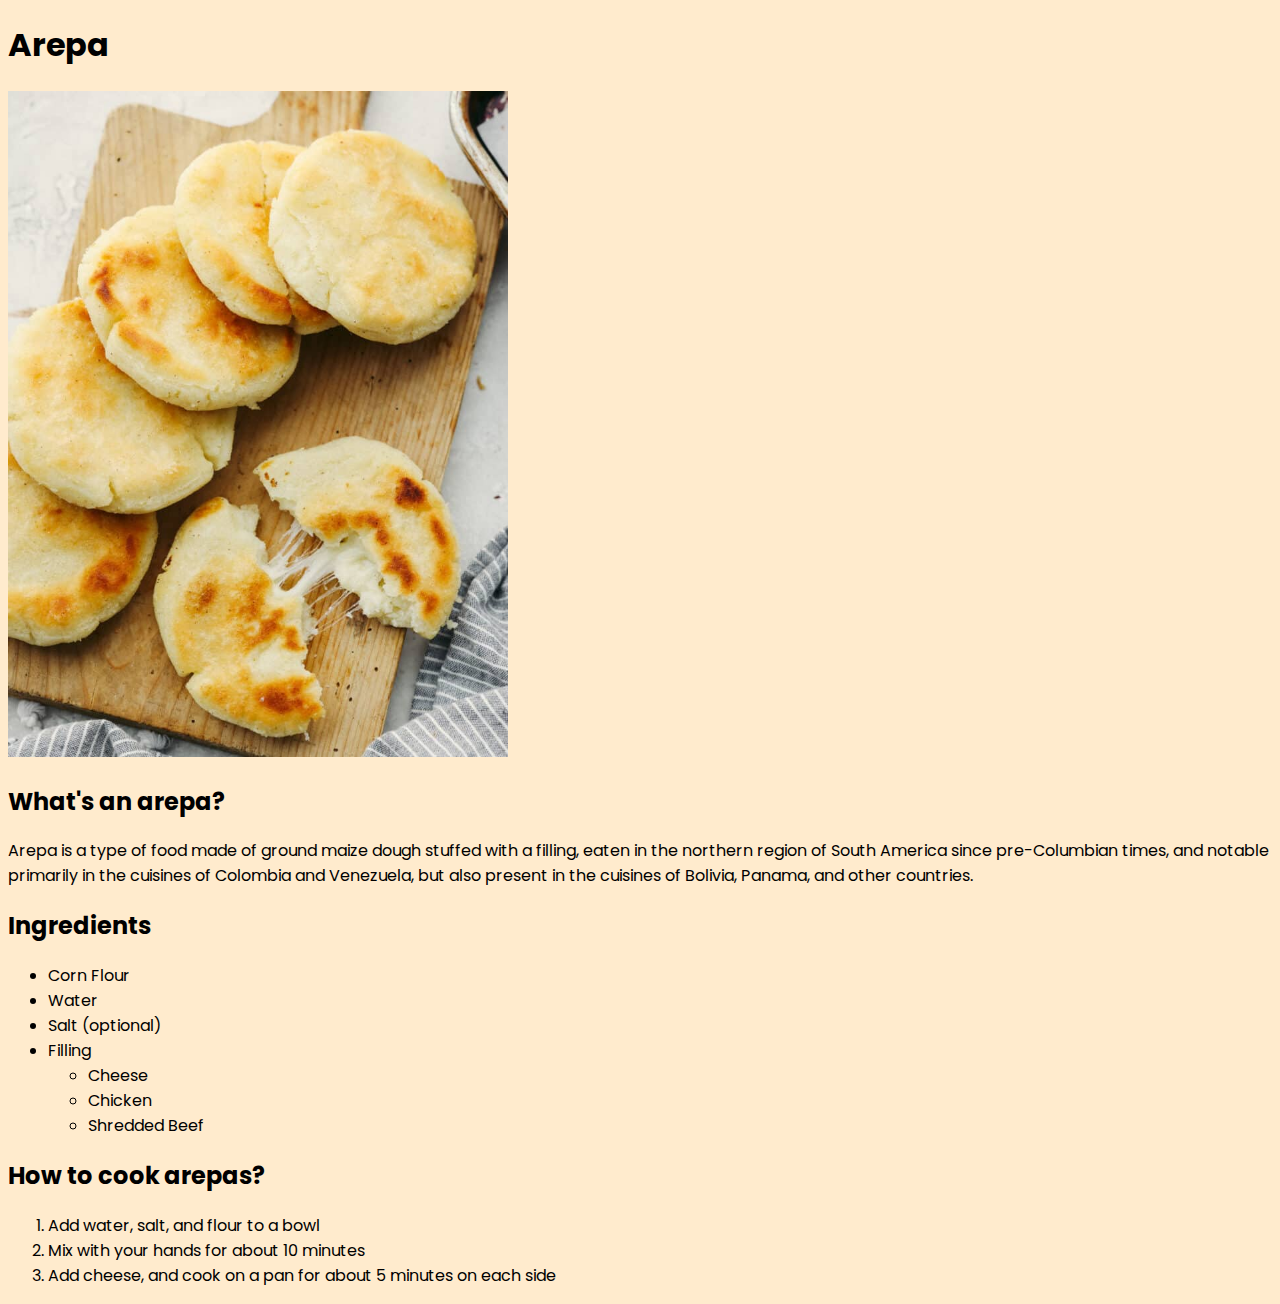
<file: recipes/arepa.html>
<!DOCTYPE html>
<html lang="en">
<head>
    <meta charset="UTF-8">
    <meta http-equiv="X-UA-Compatible" content="IE=edge">
    <meta name="viewport" content="width=device-width, initial-scale=1.0">
    <title>Arepa</title>
    <link rel="stylesheet" href="../styles.css">
    <link rel="stylesheet" href="https://fonts.googleapis.com/css2?family=Poppins">
</head>
<body>
    <h1>Arepa</h1>
    <img alt="Arepa" src="../img/arepa.jpg">
        <h2>What's an arepa?</h2>
            <p>Arepa is a type of food made of ground maize dough stuffed 
            with a filling, eaten in the northern region of South America 
            since pre-Columbian times, and notable primarily in the cuisines 
            of Colombia and Venezuela, but also present in the cuisines of 
            Bolivia, Panama, and other countries.
            </p>

        <h2>Ingredients</h2>
            <ul>
                <li>Corn Flour</li>
                <li>Water</li>
                <li>Salt (optional)</li>
                <li>Filling</li>
                <ul>
                    <li>Cheese</li>
                    <li>Chicken</li>
                    <li>Shredded Beef</li>
                </ul>
            </ul>
        <h2>How to cook arepas?</h2>
            <ol>
                <li>Add water, salt, and flour to a bowl</li>
                <li>Mix with your hands for about 10 minutes</li>
                <li>Add cheese, and cook on a pan for about 5 minutes on each side</li>
            </ol>
    
</body>
</html>
</file>
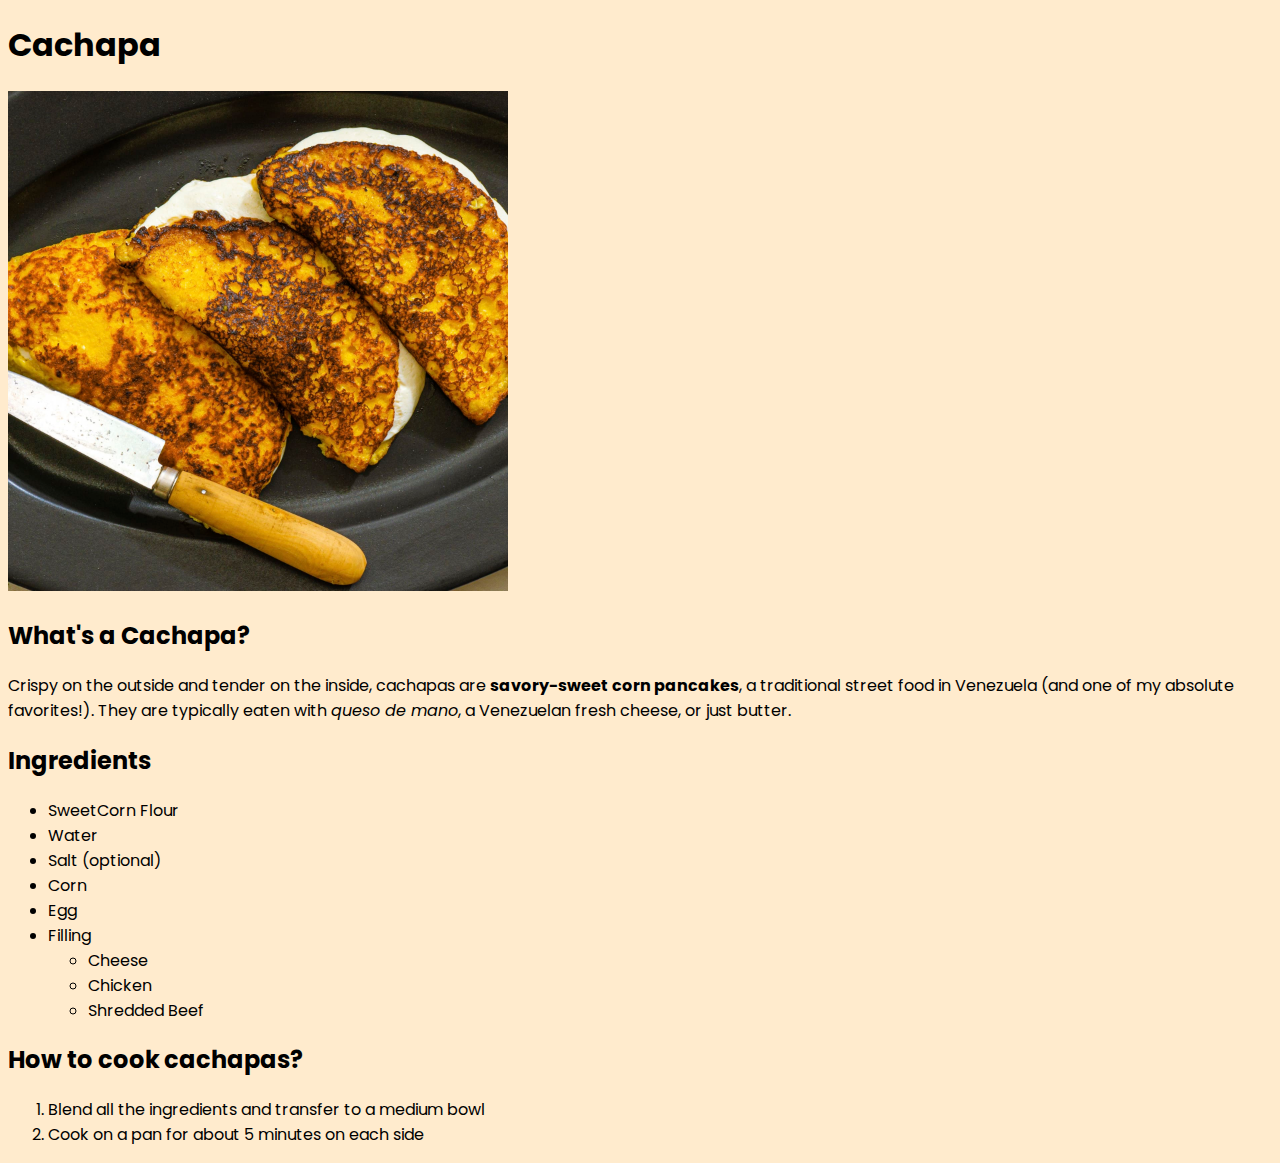
<file: recipes/cachapa.html>
<!DOCTYPE html>
<html lang="en">
<head>
    <meta charset="UTF-8">
    <meta http-equiv="X-UA-Compatible" content="IE=edge">
    <meta name="viewport" content="width=device-width, initial-scale=1.0">
    <title>Cachapa</title>
    <link rel="stylesheet" href="../styles.css">
    <link rel="stylesheet" href="https://fonts.googleapis.com/css2?family=Poppins">
</head>
<body>
    <h1>Cachapa</h1>
    <img alt="Cahapa" src="../img/cachapa.jpg">
        <h2>What's a Cachapa?</h2>
            <p>Crispy on the outside and tender on the inside, 
                cachapas are <strong>savory-sweet corn pancakes</strong>, 
                a traditional street food in Venezuela 
                (and one of my absolute favorites!). 
                They are typically eaten with <i>queso de mano</i>, 
                a  Venezuelan fresh cheese, or just butter.
            </p>

        <h2>Ingredients</h2>
            <ul>
                <li>SweetCorn Flour</li>
                <li>Water</li>
                <li>Salt (optional)</li>
                <li>Corn</li>
                <li>Egg</li>
                <li>Filling</li>
                <ul>
                    <li>Cheese</li>
                    <li>Chicken</li>
                    <li>Shredded Beef</li>
                </ul>
            </ul>
        <h2>How to cook cachapas?</h2>
            <ol>
                <li>Blend all the ingredients and transfer to a medium bowl</li>
                <li>Cook on a pan for about 5 minutes on each side</li>
            </ol>
    
</body>
</html>
</file>
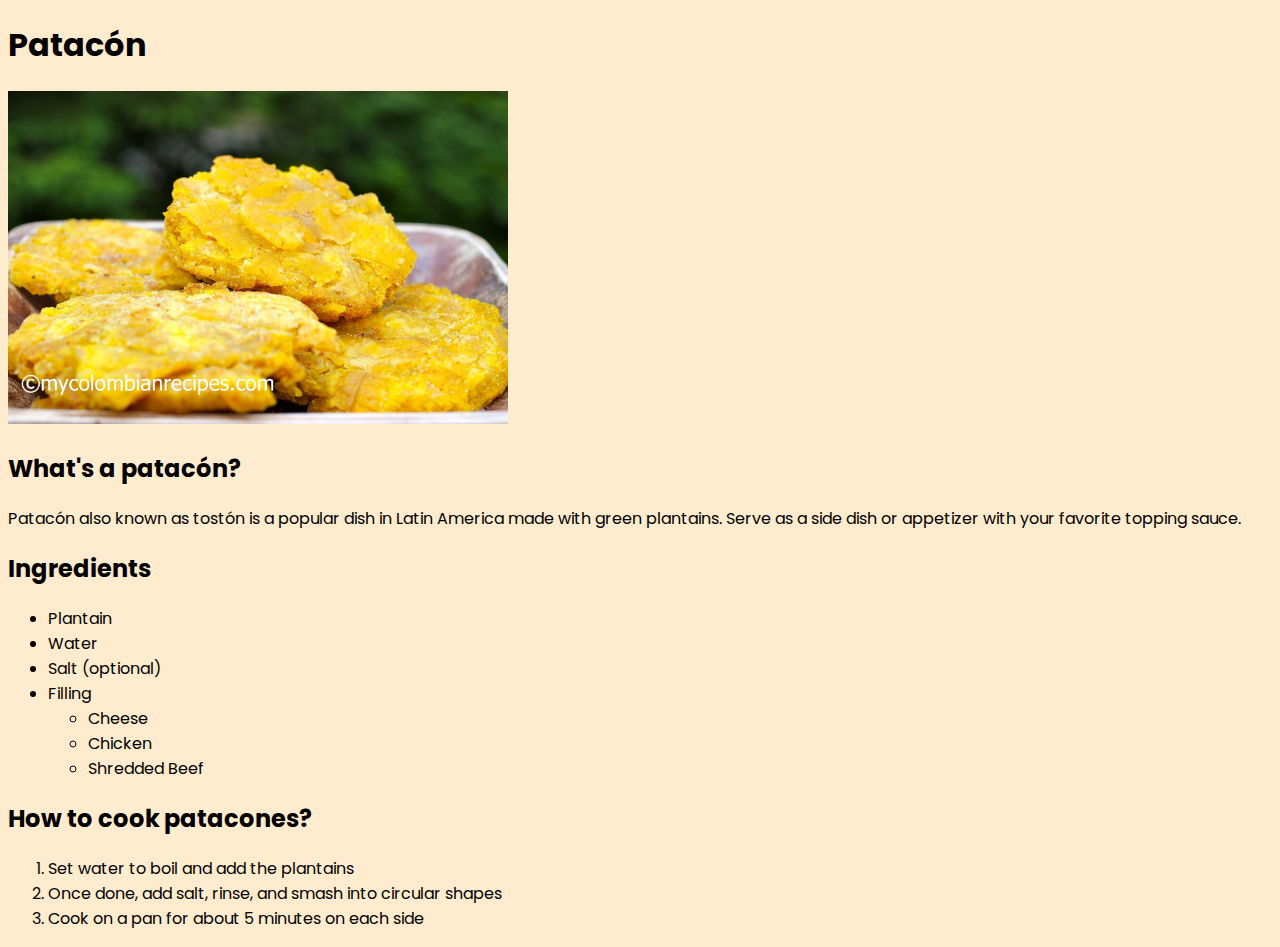
<file: recipes/patacon.html>
<!DOCTYPE html>
<html lang="en">
<head>
    <meta charset="UTF-8">
    <meta http-equiv="X-UA-Compatible" content="IE=edge">
    <meta name="viewport" content="width=device-width, initial-scale=1.0">
    <title>Patacón</title>
    <link rel="stylesheet" href="../styles.css">
    <link rel="stylesheet" href="https://fonts.googleapis.com/css2?family=Poppins">
</head>

<body>
    <h1>Patacón</h1>
    <img alt="Patacón" src="../img/patacon.jpg">
        <h2>What's a patacón?</h2>
            <p>Patacón also known as tostón is a popular dish in 
                Latin America made with green plantains. 
                Serve as a side dish or appetizer with your 
                favorite topping sauce.
            </p>

        <h2>Ingredients</h2>
            <ul>
                <li>Plantain</li>
                <li>Water</li>
                <li>Salt (optional)</li>
                <li>Filling</li>
                <ul>
                    <li>Cheese</li>
                    <li>Chicken</li>
                    <li>Shredded Beef</li>
                </ul>
            </ul>
        <h2>How to cook patacones?</h2>
            <ol>
                <li>Set water to boil and add the plantains</li>
                <li>Once done, add salt, rinse, and smash into circular shapes</li>
                <li>Cook on a pan for about 5 minutes on each side</li>
            </ol>
</body>
</html>
</file>
<file: styles.css>
@import url('https://fonts.googleapis.com/css?family=Poppins&display=swap');

@font-face {
    font-family: 'Poppins';
    src: url(Poppins.woff2) format('woff2');
   }

.logo{
    font-size: 60px;
    font-weight: 800;
    font-family: "Poppins";
    text-align: center;
}

body{
    font-family: "Poppins";
    background-color: blanchedalmond;
}

img{
    height: auto;
    width: 500px;
}
</file>
